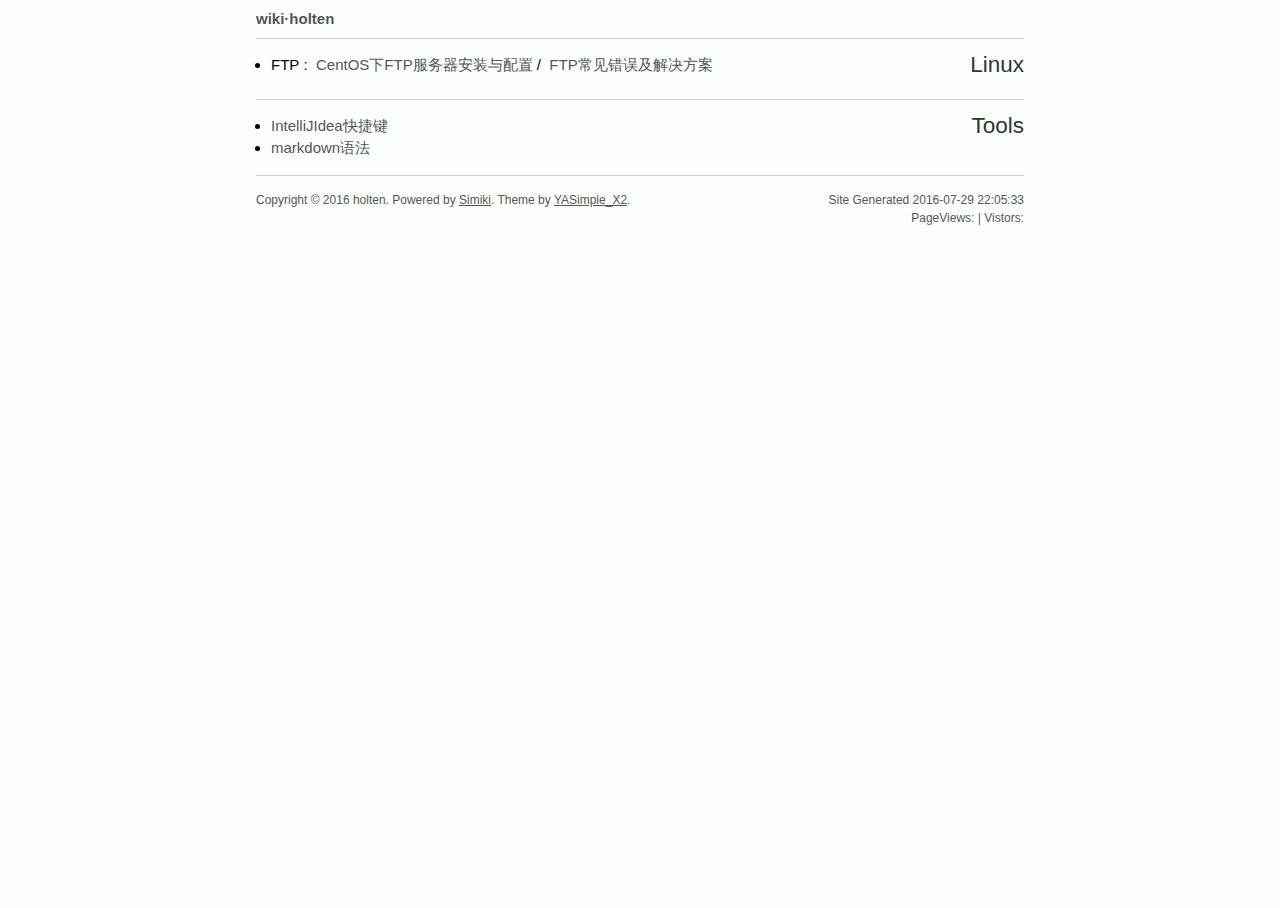
<file: index.html>
<!DOCTYPE HTML>
<html>
  <head>
    <link rel="Stylesheet" type="text/css" href="/static/css/colorful.css">
    <link rel="Stylesheet" type="text/css" href="/static/css/style.css">
    <link rel="shortcut icon" href="/favicon.ico" type="image/x-icon">
    <link rel="icon" href="/favicon.ico" type="image/x-icon">
    <link rel="alternate" type="application/atom+xml" href="atom.xml" title="Atom feed">
    <title>wiki·holten</title>
    <meta name="keywords" content="wiki,holten"/>
    <meta name="description" content="Lise is beautiful."/>
    <meta http-equiv="Content-Type" content="text/html; charset=UTF-8">
    
    <script>
      var _hmt = _hmt || [];
      (function() {
      var hm = document.createElement("script");
      hm.src = "//hm.baidu.com/hm.js?c7b15dfe4e9690bf81b7ecb8cf295a2d";
      var s = document.getElementsByTagName("script")[0];
      s.parentNode.insertBefore(hm, s);
    })();
    </script>
    <script>
      (function(i,s,o,g,r,a,m){i['GoogleAnalyticsObject']=r;i[r]=i[r]||function(){
      (i[r].q=i[r].q||[]).push(arguments)},i[r].l=1*new Date();a=s.createElement(o),
      m=s.getElementsByTagName(o)[0];a.async=1;a.src=g;m.parentNode.insertBefore(a,m)
      })(window,document,'script','https://www.google-analytics.com/analytics.js','ga');

      ga('create', 'UA-77346613-3', 'auto');
      ga('send', 'pageview');

    </script>
  </head>

  <body>
    <div id="container" class="typo">
      
  <div id="header">
    <a href="/">wiki·holten</a>
  </div>

  
  <div class="category_item">
      
    <div class="category">
      <div class="category_name">
        <h2 id="Linux">Linux
        </h2>
      </div>
      <div class="category_list">
        <ul>
          <li class="pagelist">  
              FTP&nbsp;&#58;&nbsp;
                <a href="./Linux/ftp-install-config.html">CentOS下FTP服务器安装与配置</a>&nbsp;&#47;&nbsp;
                <a href="./Linux/ftp-errors.html">FTP常见错误及解决方案</a>
          </li>
        </ul>
      </div> <!-- end category_list -->
    </div> <!-- end category -->
    <div class="clearfix"></div>
      
    <div class="category">
      <div class="category_name">
        <h2 id="Tools">Tools
        </h2>
      </div>
      <div class="category_list">
        <ul>
          <li class="pagelist">
              <a href="./Tools/intellijideakeymap.html">IntelliJIdea快捷键</a>
          </li>
          <li class="pagelist">
              <a href="./Tools/markdown.html">markdown语法</a>
          </li>
        </ul>
      </div> <!-- end category_list -->
    </div> <!-- end category -->
    <div class="clearfix"></div>
  </div> <!-- end category_item -->
    </div>
    <div id="footer">
      <div class="footer-left">
        <p>
        Copyright © 2016 holten.
        Powered by <a href="http://simiki.org/" target="_blank">Simiki</a>.
        Theme by <a href="https://git.coding.net/tankywoo/yasimple_x2.git" target="_blank">YASimple_X2</a>.
        </p>
      </div> <!-- end footer-left -->
      <div class="footer-right">
        <p>Site Generated 2016-07-29 22:05:33</p>
        <p>PageViews:<span id="busuanzi_value_site_pv"></span> | Vistors:<span id="busuanzi_value_site_uv"></span></p>
      </div> <!-- end footer-right -->
    </div>
    <script async src="//dn-lbstatics.qbox.me/busuanzi/2.3/busuanzi.pure.mini.js"></script>
  </body>
</html>
</file>
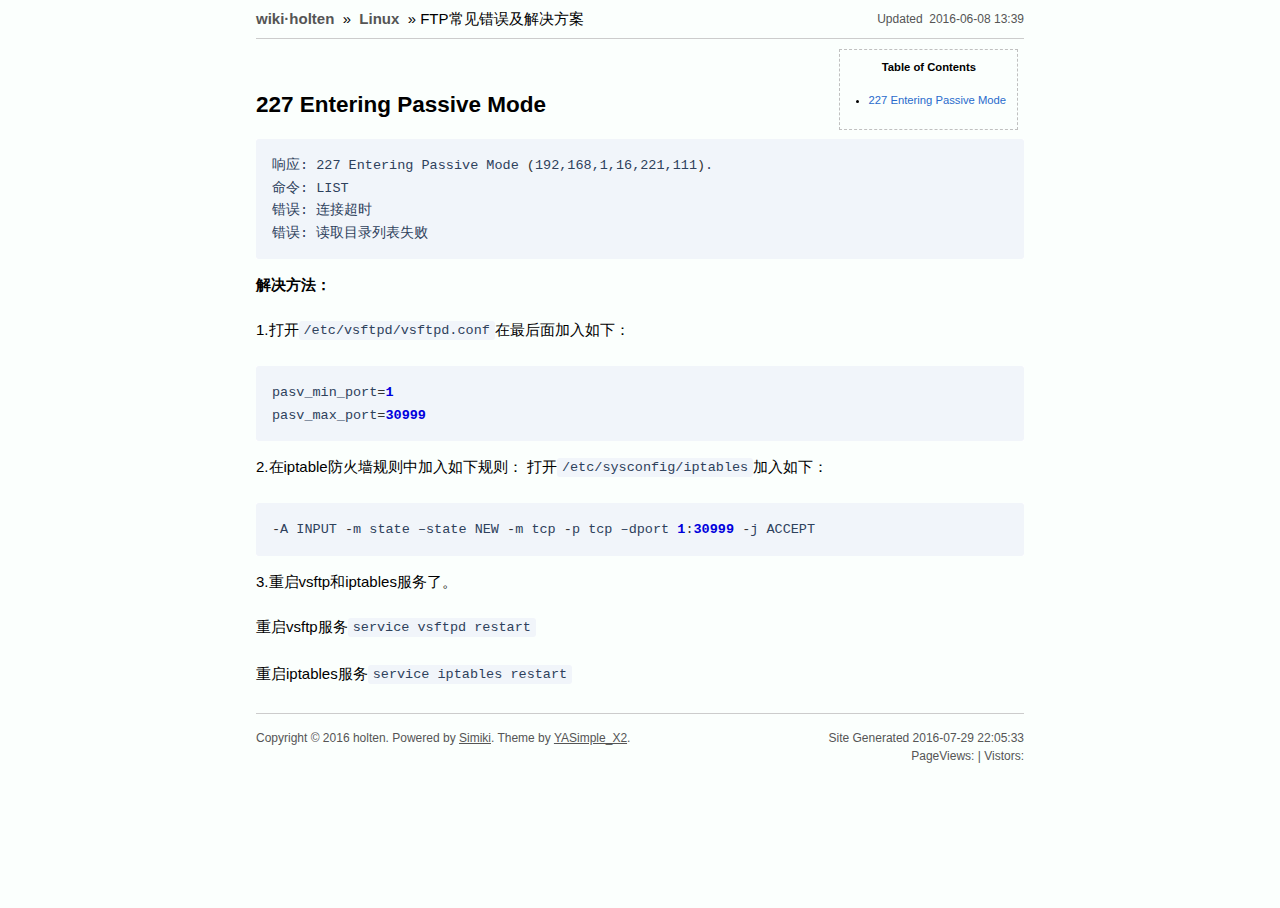
<file: Linux/ftp-errors.html>
<!DOCTYPE HTML>
<html>
  <head>
    <link rel="Stylesheet" type="text/css" href="/static/css/colorful.css">
    <link rel="Stylesheet" type="text/css" href="/static/css/style.css">
    <link rel="shortcut icon" href="/favicon.ico" type="image/x-icon">
    <link rel="icon" href="/favicon.ico" type="image/x-icon">
    <link rel="alternate" type="application/atom+xml" href="atom.xml" title="Atom feed">
    <title>FTP常见错误及解决方案 - wiki·holten</title>
    <meta name="keywords" content="wiki,holten"/>
    <meta name="description" content="Lise is beautiful."/>
    <meta http-equiv="Content-Type" content="text/html; charset=UTF-8">
    
    <script>
      var _hmt = _hmt || [];
      (function() {
      var hm = document.createElement("script");
      hm.src = "//hm.baidu.com/hm.js?c7b15dfe4e9690bf81b7ecb8cf295a2d";
      var s = document.getElementsByTagName("script")[0];
      s.parentNode.insertBefore(hm, s);
    })();
    </script>
    <script>
      (function(i,s,o,g,r,a,m){i['GoogleAnalyticsObject']=r;i[r]=i[r]||function(){
      (i[r].q=i[r].q||[]).push(arguments)},i[r].l=1*new Date();a=s.createElement(o),
      m=s.getElementsByTagName(o)[0];a.async=1;a.src=g;m.parentNode.insertBefore(a,m)
      })(window,document,'script','https://www.google-analytics.com/analytics.js','ga');

      ga('create', 'UA-77346613-3', 'auto');
      ga('send', 'pageview');

    </script>
  </head>

  <body>
    <div id="container" class="typo">
      
<div id="header">
  <div id="post-nav">
    <a href="/">wiki·holten</a>
    &nbsp;&#187;&nbsp;
    <a href="/#Linux">Linux</a>
    &nbsp;&#187;&nbsp;FTP常见错误及解决方案
    <span class="updated">Updated&nbsp;
    2016-06-08 13:39
    </span>
  </div>
</div>
<div class="clearfix"></div>
<div id="content">
  <div class="toc"><span class="toctitle">Table of Contents</span><ul>
<li><a href="#227-entering-passive-mode">227 Entering Passive Mode</a></li>
</ul>
</div>
<h2 id="227-entering-passive-mode">227 Entering Passive Mode</h2>
<div class="hlcode"><pre>响应: 227 Entering Passive Mode <span class="o">(</span>192,168,1,16,221,111<span class="o">)</span>.
命令: LIST
错误: 连接超时
错误: 读取目录列表失败
</pre></div>


<p><strong>解决方法：</strong></p>
<p>1.打开<code>/etc/vsftpd/vsftpd.conf</code>在最后面加入如下：</p>
<div class="hlcode"><pre><span class="n">pasv_min_port</span><span class="o">=</span><span class="mi">1</span>
<span class="n">pasv_max_port</span><span class="o">=</span><span class="mi">30999</span>
</pre></div>


<p>2.在iptable防火墙规则中加入如下规则：
打开<code>/etc/sysconfig/iptables</code>加入如下：</p>
<div class="hlcode"><pre><span class="o">-</span><span class="n">A</span> <span class="n">INPUT</span> <span class="o">-</span><span class="n">m</span> <span class="n">state</span> <span class="err">–</span><span class="n">state</span> <span class="n">NEW</span> <span class="o">-</span><span class="n">m</span> <span class="n">tcp</span> <span class="o">-</span><span class="n">p</span> <span class="n">tcp</span> <span class="err">–</span><span class="n">dport</span> <span class="mi">1</span><span class="o">:</span><span class="mi">30999</span> <span class="o">-</span><span class="n">j</span> <span class="n">ACCEPT</span>
</pre></div>


<p>3.重启vsftp和iptables服务了。</p>
<p>重启vsftp服务<code>service vsftpd restart</code></p>
<p>重启iptables服务<code>service iptables restart</code></p>
  
</div>
    </div>
    <div id="footer">
      <div class="footer-left">
        <p>
        Copyright © 2016 holten.
        Powered by <a href="http://simiki.org/" target="_blank">Simiki</a>.
        Theme by <a href="https://git.coding.net/tankywoo/yasimple_x2.git" target="_blank">YASimple_X2</a>.
        </p>
      </div> <!-- end footer-left -->
      <div class="footer-right">
        <p>Site Generated 2016-07-29 22:05:33</p>
        <p>PageViews:<span id="busuanzi_value_site_pv"></span> | Vistors:<span id="busuanzi_value_site_uv"></span></p>
      </div> <!-- end footer-right -->
    </div>
    <script async src="//dn-lbstatics.qbox.me/busuanzi/2.3/busuanzi.pure.mini.js"></script>
  </body>
</html>
</file>
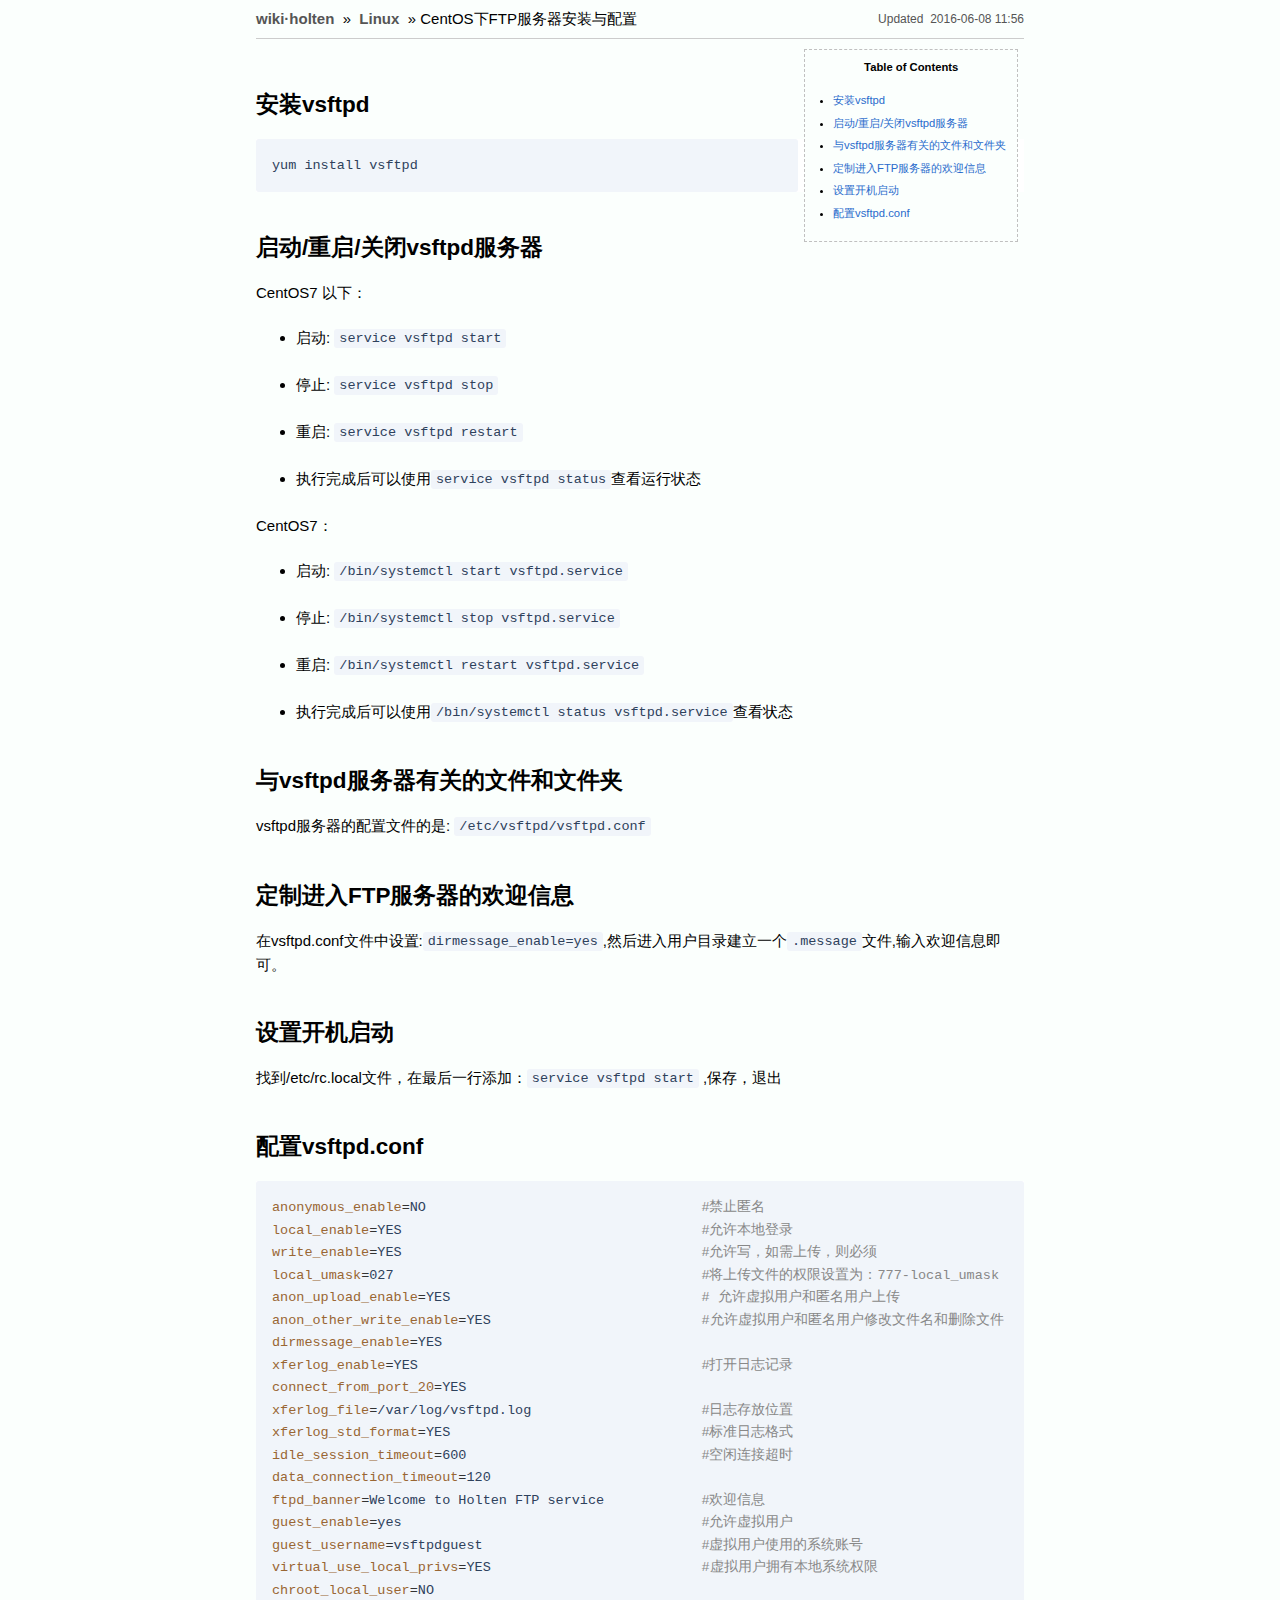
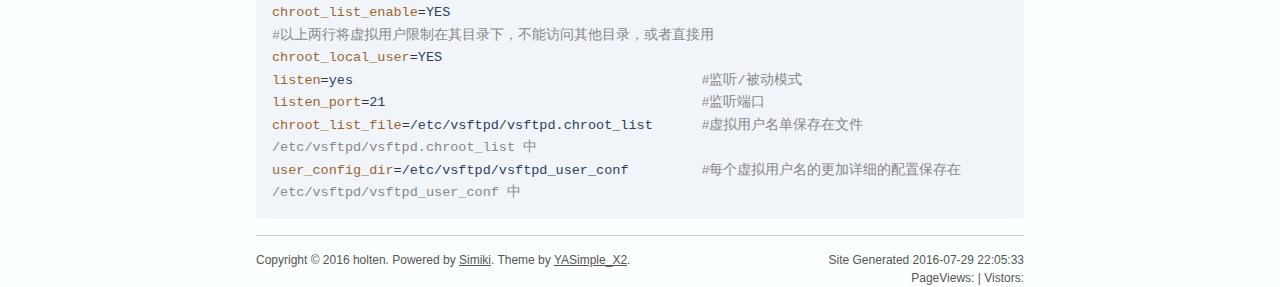
<file: Linux/ftp-install-config.html>
<!DOCTYPE HTML>
<html>
  <head>
    <link rel="Stylesheet" type="text/css" href="/static/css/colorful.css">
    <link rel="Stylesheet" type="text/css" href="/static/css/style.css">
    <link rel="shortcut icon" href="/favicon.ico" type="image/x-icon">
    <link rel="icon" href="/favicon.ico" type="image/x-icon">
    <link rel="alternate" type="application/atom+xml" href="atom.xml" title="Atom feed">
    <title>CentOS下FTP服务器安装与配置 - wiki·holten</title>
    <meta name="keywords" content="wiki,holten"/>
    <meta name="description" content="Lise is beautiful."/>
    <meta http-equiv="Content-Type" content="text/html; charset=UTF-8">
    
    <script>
      var _hmt = _hmt || [];
      (function() {
      var hm = document.createElement("script");
      hm.src = "//hm.baidu.com/hm.js?c7b15dfe4e9690bf81b7ecb8cf295a2d";
      var s = document.getElementsByTagName("script")[0];
      s.parentNode.insertBefore(hm, s);
    })();
    </script>
    <script>
      (function(i,s,o,g,r,a,m){i['GoogleAnalyticsObject']=r;i[r]=i[r]||function(){
      (i[r].q=i[r].q||[]).push(arguments)},i[r].l=1*new Date();a=s.createElement(o),
      m=s.getElementsByTagName(o)[0];a.async=1;a.src=g;m.parentNode.insertBefore(a,m)
      })(window,document,'script','https://www.google-analytics.com/analytics.js','ga');

      ga('create', 'UA-77346613-3', 'auto');
      ga('send', 'pageview');

    </script>
  </head>

  <body>
    <div id="container" class="typo">
      
<div id="header">
  <div id="post-nav">
    <a href="/">wiki·holten</a>
    &nbsp;&#187;&nbsp;
    <a href="/#Linux">Linux</a>
    &nbsp;&#187;&nbsp;CentOS下FTP服务器安装与配置
    <span class="updated">Updated&nbsp;
    2016-06-08 11:56
    </span>
  </div>
</div>
<div class="clearfix"></div>
<div id="content">
  <div class="toc"><span class="toctitle">Table of Contents</span><ul>
<li><a href="#vsftpd">安装vsftpd</a></li>
<li><a href="#vsftpd_1">启动/重启/关闭vsftpd服务器</a></li>
<li><a href="#vsftpd_2">与vsftpd服务器有关的文件和文件夹</a></li>
<li><a href="#ftp">定制进入FTP服务器的欢迎信息</a></li>
<li><a href="#_1">设置开机启动</a></li>
<li><a href="#vsftpdconf">配置vsftpd.conf</a></li>
</ul>
</div>
<h2 id="vsftpd">安装vsftpd</h2>
<div class="hlcode"><pre>yum install vsftpd
</pre></div>


<h2 id="vsftpd_1">启动/重启/关闭vsftpd服务器</h2>
<p>CentOS7 以下：</p>
<ul>
<li>
<p>启动: <code>service vsftpd start</code></p>
</li>
<li>
<p>停止: <code>service vsftpd stop</code></p>
</li>
<li>
<p>重启: <code>service vsftpd restart</code></p>
</li>
<li>
<p>执行完成后可以使用<code>service vsftpd status</code>查看运行状态</p>
</li>
</ul>
<p>CentOS7：</p>
<ul>
<li>
<p>启动: <code>/bin/systemctl start vsftpd.service</code></p>
</li>
<li>
<p>停止: <code>/bin/systemctl stop vsftpd.service</code></p>
</li>
<li>
<p>重启: <code>/bin/systemctl restart vsftpd.service</code></p>
</li>
<li>
<p>执行完成后可以使用<code>/bin/systemctl status vsftpd.service</code>查看状态</p>
</li>
</ul>
<h2 id="vsftpd_2">与vsftpd服务器有关的文件和文件夹</h2>
<p>vsftpd服务器的配置文件的是: <code>/etc/vsftpd/vsftpd.conf</code></p>
<h2 id="ftp">定制进入FTP服务器的欢迎信息</h2>
<p>在vsftpd.conf文件中设置:<code>dirmessage_enable=yes</code>,然后进入用户目录建立一个<code>.message</code>文件,输入欢迎信息即可。</p>
<h2 id="_1">设置开机启动</h2>
<p>找到/etc/rc.local文件，在最后一行添加：<code>service vsftpd start</code> ,保存，退出</p>
<h2 id="vsftpdconf">配置vsftpd.conf</h2>
<div class="hlcode"><pre><span class="nv">anonymous_enable</span><span class="o">=</span>NO                                  <span class="c">#禁止匿名</span>
<span class="nv">local_enable</span><span class="o">=</span>YES                                     <span class="c">#允许本地登录</span>
<span class="nv">write_enable</span><span class="o">=</span>YES                                     <span class="c">#允许写，如需上传，则必须</span>
<span class="nv">local_umask</span><span class="o">=</span>027                                      <span class="c">#将上传文件的权限设置为：777-local_umask</span>
<span class="nv">anon_upload_enable</span><span class="o">=</span>YES                               <span class="c"># 允许虚拟用户和匿名用户上传</span>
<span class="nv">anon_other_write_enable</span><span class="o">=</span>YES                          <span class="c">#允许虚拟用户和匿名用户修改文件名和删除文件</span>
<span class="nv">dirmessage_enable</span><span class="o">=</span>YES          
<span class="nv">xferlog_enable</span><span class="o">=</span>YES                                   <span class="c">#打开日志记录</span>
<span class="nv">connect_from_port_20</span><span class="o">=</span>YES
<span class="nv">xferlog_file</span><span class="o">=</span>/var/log/vsftpd.log                     <span class="c">#日志存放位置</span>
<span class="nv">xferlog_std_format</span><span class="o">=</span>YES                               <span class="c">#标准日志格式</span>
<span class="nv">idle_session_timeout</span><span class="o">=</span>600                             <span class="c">#空闲连接超时</span>
<span class="nv">data_connection_timeout</span><span class="o">=</span>120
<span class="nv">ftpd_banner</span><span class="o">=</span>Welcome to Holten FTP service            <span class="c">#欢迎信息</span>
<span class="nv">guest_enable</span><span class="o">=</span>yes                                     <span class="c">#允许虚拟用户</span>
<span class="nv">guest_username</span><span class="o">=</span>vsftpdguest                           <span class="c">#虚拟用户使用的系统账号</span>
<span class="nv">virtual_use_local_privs</span><span class="o">=</span>YES                          <span class="c">#虚拟用户拥有本地系统权限</span>
<span class="nv">chroot_local_user</span><span class="o">=</span>NO              
<span class="nv">chroot_list_enable</span><span class="o">=</span>YES
<span class="c">#以上两行将虚拟用户限制在其目录下，不能访问其他目录，或者直接用                            </span>
<span class="nv">chroot_local_user</span><span class="o">=</span>YES                               
<span class="nv">listen</span><span class="o">=</span>yes                                           <span class="c">#监听/被动模式</span>
<span class="nv">listen_port</span><span class="o">=</span>21                                       <span class="c">#监听端口</span>
<span class="nv">chroot_list_file</span><span class="o">=</span>/etc/vsftpd/vsftpd.chroot_list      <span class="c">#虚拟用户名单保存在文件 /etc/vsftpd/vsftpd.chroot_list 中</span>
<span class="nv">user_config_dir</span><span class="o">=</span>/etc/vsftpd/vsftpd_user_conf         <span class="c">#每个虚拟用户名的更加详细的配置保存在 /etc/vsftpd/vsftpd_user_conf 中</span>
</pre></div>
  
</div>
    </div>
    <div id="footer">
      <div class="footer-left">
        <p>
        Copyright © 2016 holten.
        Powered by <a href="http://simiki.org/" target="_blank">Simiki</a>.
        Theme by <a href="https://git.coding.net/tankywoo/yasimple_x2.git" target="_blank">YASimple_X2</a>.
        </p>
      </div> <!-- end footer-left -->
      <div class="footer-right">
        <p>Site Generated 2016-07-29 22:05:33</p>
        <p>PageViews:<span id="busuanzi_value_site_pv"></span> | Vistors:<span id="busuanzi_value_site_uv"></span></p>
      </div> <!-- end footer-right -->
    </div>
    <script async src="//dn-lbstatics.qbox.me/busuanzi/2.3/busuanzi.pure.mini.js"></script>
  </body>
</html>
</file>
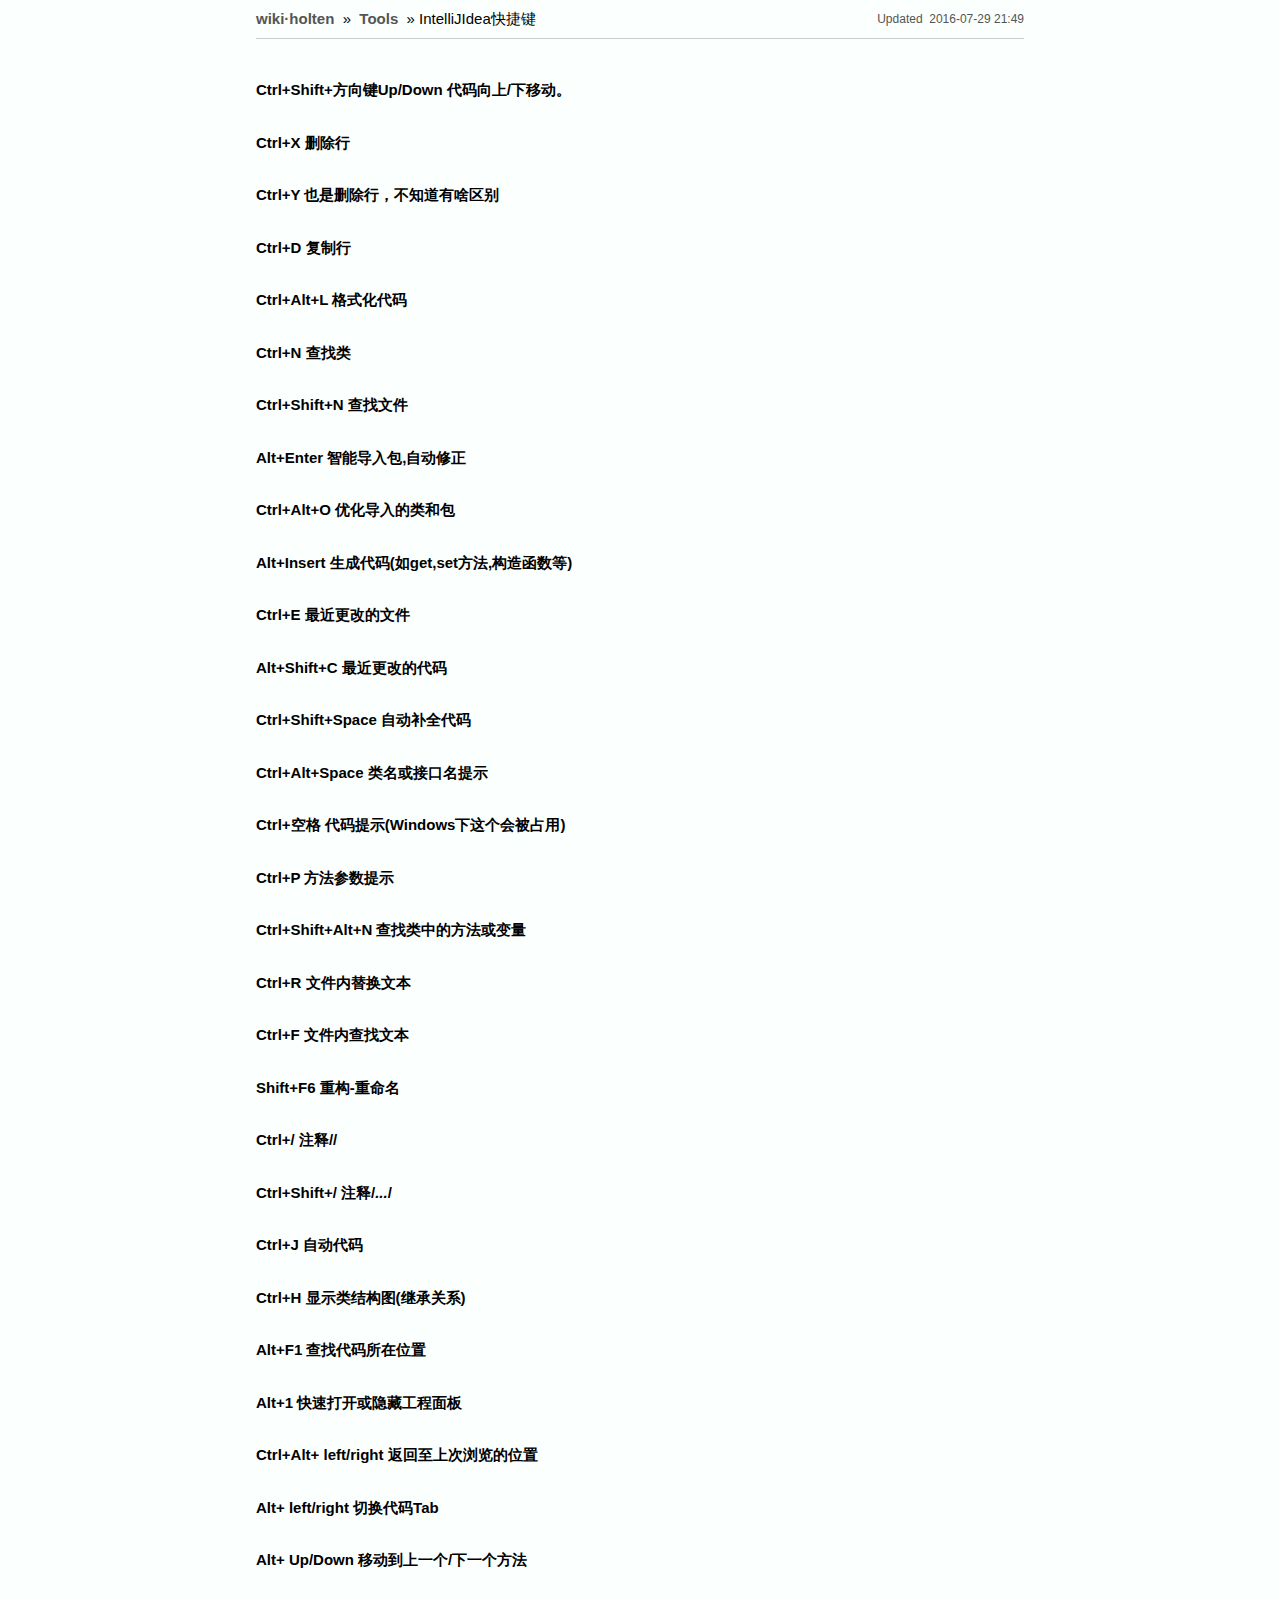
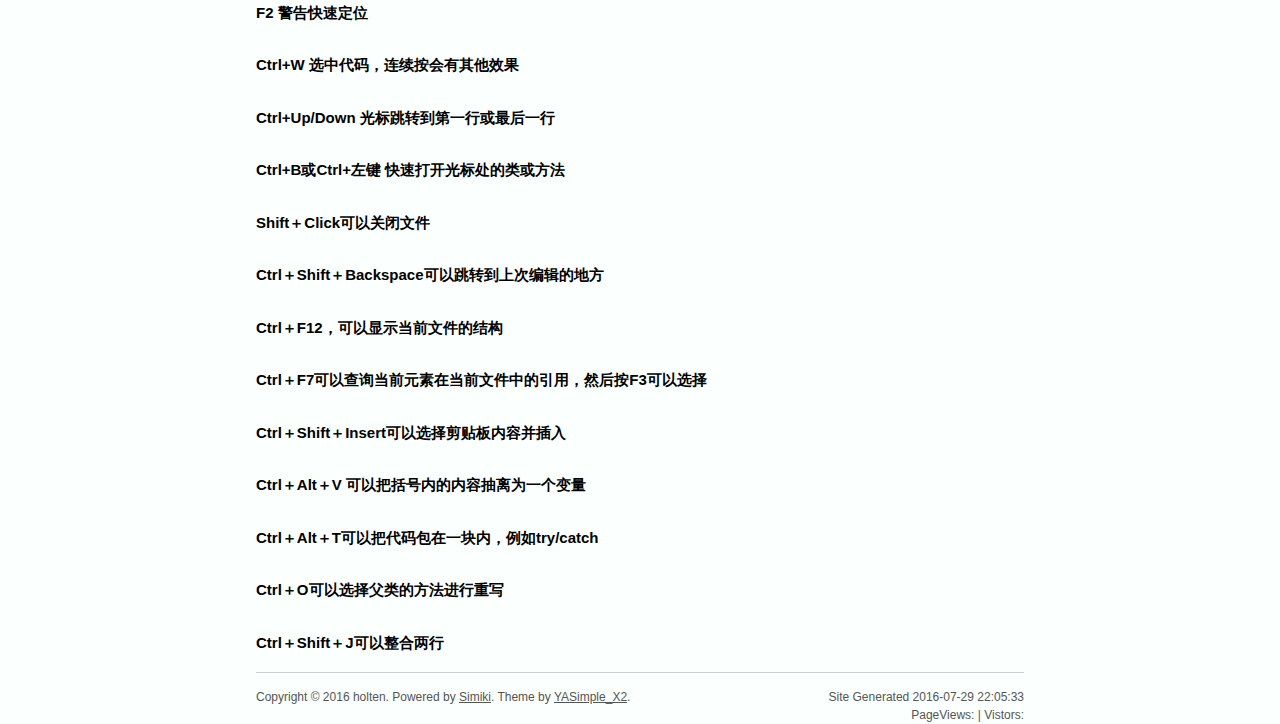
<file: Tools/intellijideakeymap.html>
<!DOCTYPE HTML>
<html>
  <head>
    <link rel="Stylesheet" type="text/css" href="/static/css/colorful.css">
    <link rel="Stylesheet" type="text/css" href="/static/css/style.css">
    <link rel="shortcut icon" href="/favicon.ico" type="image/x-icon">
    <link rel="icon" href="/favicon.ico" type="image/x-icon">
    <link rel="alternate" type="application/atom+xml" href="atom.xml" title="Atom feed">
    <title>IntelliJIdea快捷键 - wiki·holten</title>
    <meta name="keywords" content="wiki,holten"/>
    <meta name="description" content="Lise is beautiful."/>
    <meta http-equiv="Content-Type" content="text/html; charset=UTF-8">
    
    <script>
      var _hmt = _hmt || [];
      (function() {
      var hm = document.createElement("script");
      hm.src = "//hm.baidu.com/hm.js?c7b15dfe4e9690bf81b7ecb8cf295a2d";
      var s = document.getElementsByTagName("script")[0];
      s.parentNode.insertBefore(hm, s);
    })();
    </script>
    <script>
      (function(i,s,o,g,r,a,m){i['GoogleAnalyticsObject']=r;i[r]=i[r]||function(){
      (i[r].q=i[r].q||[]).push(arguments)},i[r].l=1*new Date();a=s.createElement(o),
      m=s.getElementsByTagName(o)[0];a.async=1;a.src=g;m.parentNode.insertBefore(a,m)
      })(window,document,'script','https://www.google-analytics.com/analytics.js','ga');

      ga('create', 'UA-77346613-3', 'auto');
      ga('send', 'pageview');

    </script>
  </head>

  <body>
    <div id="container" class="typo">
      
<div id="header">
  <div id="post-nav">
    <a href="/">wiki·holten</a>
    &nbsp;&#187;&nbsp;
    <a href="/#Tools">Tools</a>
    &nbsp;&#187;&nbsp;IntelliJIdea快捷键
    <span class="updated">Updated&nbsp;
    2016-07-29 21:49
    </span>
  </div>
</div>
<div class="clearfix"></div>
<div id="content">
  <h4 id="ctrlshiftupdown">Ctrl+Shift+方向键Up/Down 代码向上/下移动。</h4>
<h4 id="ctrlx">Ctrl+X 删除行</h4>
<h4 id="ctrly">Ctrl+Y 也是删除行，不知道有啥区别</h4>
<h4 id="ctrld">Ctrl+D 复制行</h4>
<h4 id="ctrlaltl">Ctrl+Alt+L  格式化代码</h4>
<h4 id="ctrln">Ctrl+N  查找类</h4>
<h4 id="ctrlshiftn">Ctrl+Shift+N 查找文件</h4>
<h4 id="altenter">Alt+Enter 智能导入包,自动修正</h4>
<h4 id="ctrlalto">Ctrl+Alt+O 优化导入的类和包</h4>
<h4 id="altinsert-getset">Alt+Insert 生成代码(如get,set方法,构造函数等)</h4>
<h4 id="ctrle">Ctrl+E 最近更改的文件</h4>
<h4 id="altshiftc">Alt+Shift+C  最近更改的代码</h4>
<h4 id="ctrlshiftspace">Ctrl+Shift+Space 自动补全代码</h4>
<h4 id="ctrlaltspace">Ctrl+Alt+Space 类名或接口名提示</h4>
<h4 id="ctrl-windows">Ctrl+空格 代码提示(Windows下这个会被占用)</h4>
<h4 id="ctrlp">Ctrl+P 方法参数提示</h4>
<h4 id="ctrlshiftaltn">Ctrl+Shift+Alt+N 查找类中的方法或变量</h4>
<h4 id="ctrlr">Ctrl+R 文件内替换文本</h4>
<h4 id="ctrlf">Ctrl+F 文件内查找文本</h4>
<h4 id="shiftf6-">Shift+F6  重构-重命名</h4>
<h4 id="ctrl">Ctrl+/ 注释//</h4>
<h4 id="ctrlshift">Ctrl+Shift+/  注释/<em>...</em>/</h4>
<h4 id="ctrlj">Ctrl+J  自动代码</h4>
<h4 id="ctrlh">Ctrl+H 显示类结构图(继承关系)</h4>
<h4 id="altf1">Alt+F1 查找代码所在位置</h4>
<h4 id="alt1">Alt+1 快速打开或隐藏工程面板</h4>
<h4 id="ctrlalt-leftright">Ctrl+Alt+ left/right 返回至上次浏览的位置</h4>
<h4 id="alt-leftright-tab">Alt+ left/right 切换代码Tab</h4>
<h4 id="alt-updown">Alt+ Up/Down 移动到上一个/下一个方法</h4>
<h4 id="f2">F2 警告快速定位</h4>
<h4 id="ctrlw">Ctrl+W 选中代码，连续按会有其他效果</h4>
<h4 id="ctrlupdown">Ctrl+Up/Down 光标跳转到第一行或最后一行</h4>
<h4 id="ctrlbctrl">Ctrl+B或Ctrl+左键 快速打开光标处的类或方法</h4>
<h4 id="shiftclick">Shift＋Click可以关闭文件</h4>
<h4 id="ctrlshiftbackspace">Ctrl＋Shift＋Backspace可以跳转到上次编辑的地方</h4>
<h4 id="ctrlf12">Ctrl＋F12，可以显示当前文件的结构</h4>
<h4 id="ctrlf7f3">Ctrl＋F7可以查询当前元素在当前文件中的引用，然后按F3可以选择</h4>
<h4 id="ctrlshiftinsert">Ctrl＋Shift＋Insert可以选择剪贴板内容并插入</h4>
<h4 id="ctrlaltv">Ctrl＋Alt＋V 可以把括号内的内容抽离为一个变量</h4>
<h4 id="ctrlaltttrycatch">Ctrl＋Alt＋T可以把代码包在一块内，例如try/catch</h4>
<h4 id="ctrlo">Ctrl＋O可以选择父类的方法进行重写</h4>
<h4 id="ctrlshiftj">Ctrl＋Shift＋J可以整合两行</h4>
  
</div>
    </div>
    <div id="footer">
      <div class="footer-left">
        <p>
        Copyright © 2016 holten.
        Powered by <a href="http://simiki.org/" target="_blank">Simiki</a>.
        Theme by <a href="https://git.coding.net/tankywoo/yasimple_x2.git" target="_blank">YASimple_X2</a>.
        </p>
      </div> <!-- end footer-left -->
      <div class="footer-right">
        <p>Site Generated 2016-07-29 22:05:33</p>
        <p>PageViews:<span id="busuanzi_value_site_pv"></span> | Vistors:<span id="busuanzi_value_site_uv"></span></p>
      </div> <!-- end footer-right -->
    </div>
    <script async src="//dn-lbstatics.qbox.me/busuanzi/2.3/busuanzi.pure.mini.js"></script>
  </body>
</html>
</file>
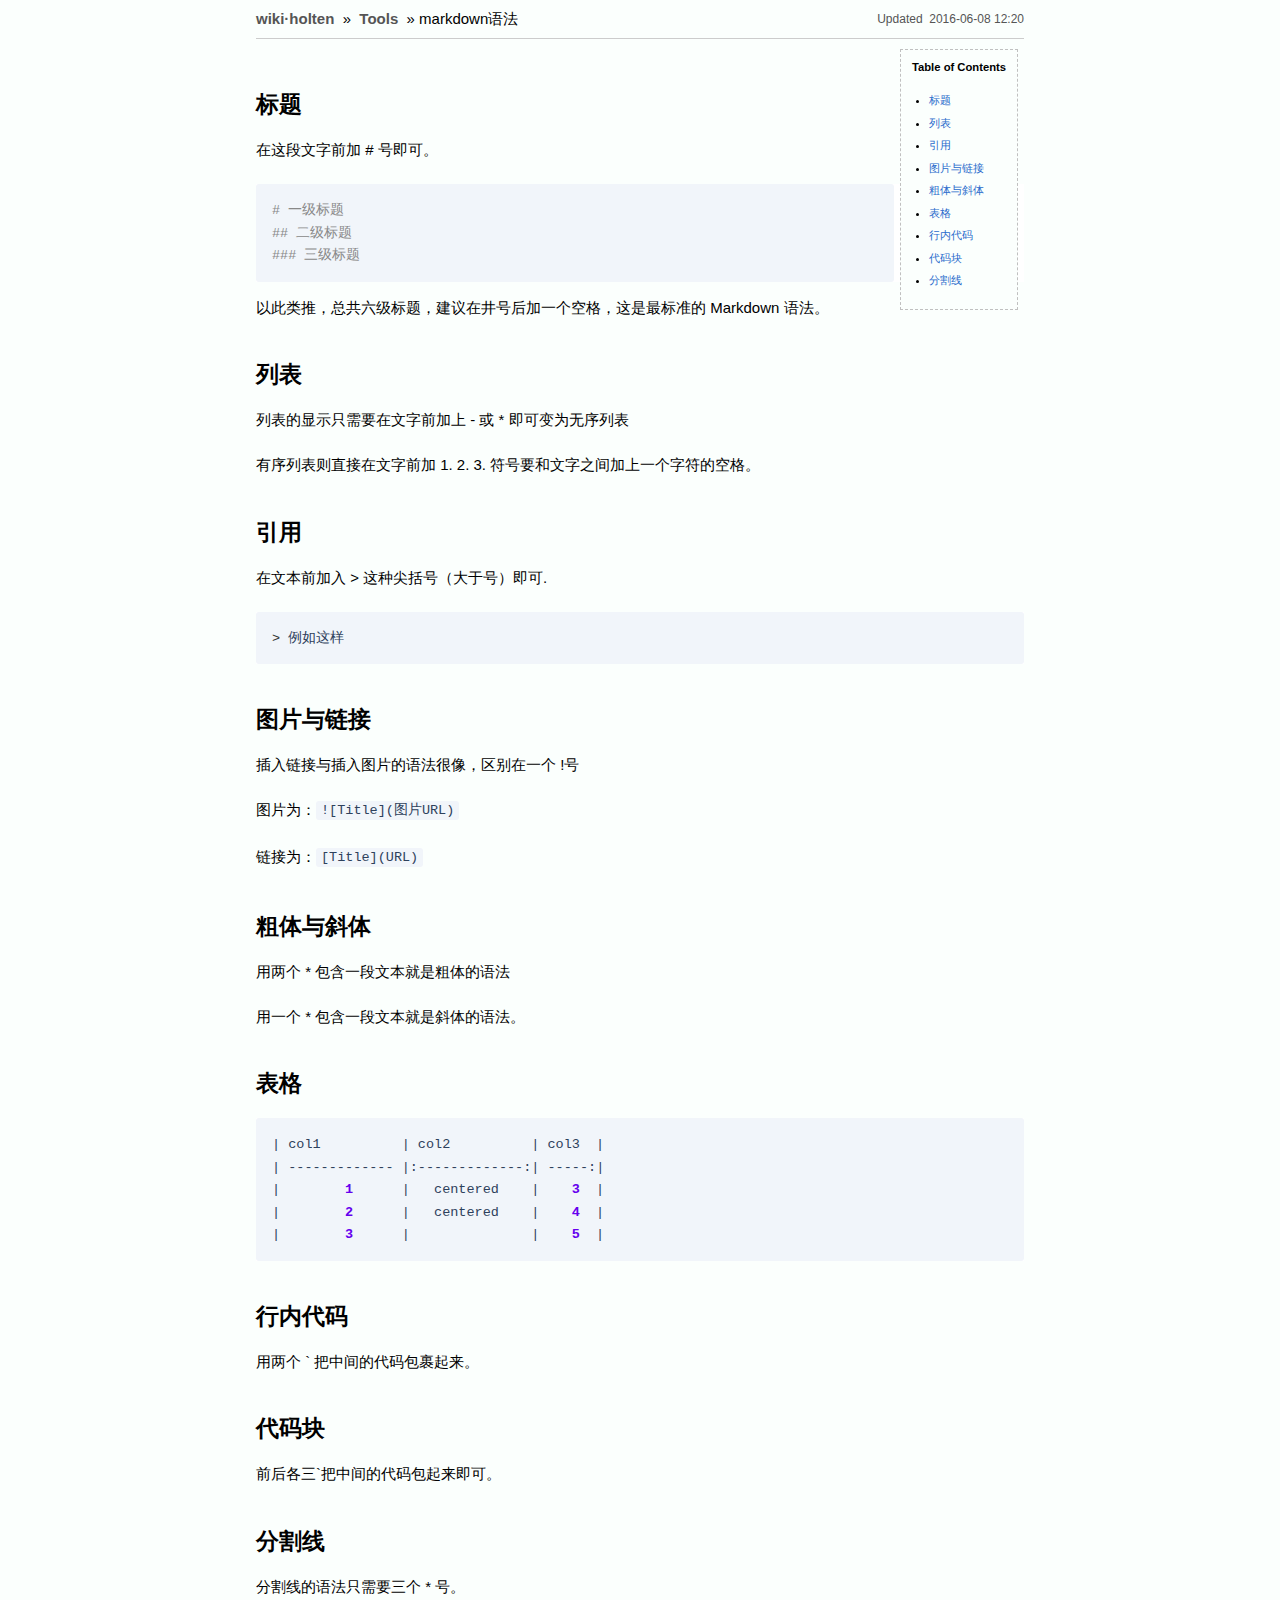
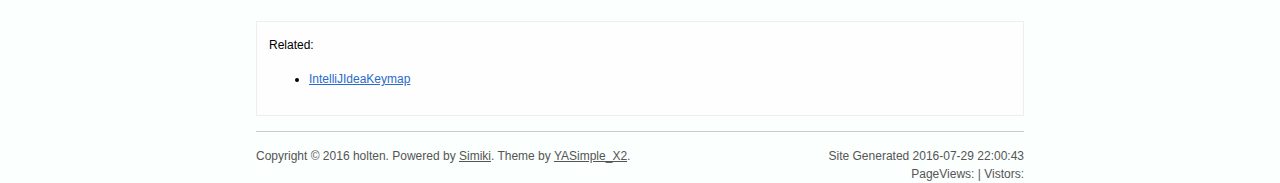
<file: tools/markdown.html>
<!DOCTYPE HTML>
<html>
  <head>
    <link rel="Stylesheet" type="text/css" href="/static/css/colorful.css">
    <link rel="Stylesheet" type="text/css" href="/static/css/style.css">
    <link rel="shortcut icon" href="/favicon.ico" type="image/x-icon">
    <link rel="icon" href="/favicon.ico" type="image/x-icon">
    <link rel="alternate" type="application/atom+xml" href="atom.xml" title="Atom feed">
    <title>markdown语法 - wiki·holten</title>
    <meta name="keywords" content="wiki,holten"/>
    <meta name="description" content="Lise is beautiful."/>
    <meta http-equiv="Content-Type" content="text/html; charset=UTF-8">
    
    <script>
      var _hmt = _hmt || [];
      (function() {
      var hm = document.createElement("script");
      hm.src = "//hm.baidu.com/hm.js?c7b15dfe4e9690bf81b7ecb8cf295a2d";
      var s = document.getElementsByTagName("script")[0];
      s.parentNode.insertBefore(hm, s);
    })();
    </script>
    <script>
      (function(i,s,o,g,r,a,m){i['GoogleAnalyticsObject']=r;i[r]=i[r]||function(){
      (i[r].q=i[r].q||[]).push(arguments)},i[r].l=1*new Date();a=s.createElement(o),
      m=s.getElementsByTagName(o)[0];a.async=1;a.src=g;m.parentNode.insertBefore(a,m)
      })(window,document,'script','https://www.google-analytics.com/analytics.js','ga');

      ga('create', 'UA-77346613-3', 'auto');
      ga('send', 'pageview');

    </script>
  </head>

  <body>
    <div id="container" class="typo">
      
<div id="header">
  <div id="post-nav">
    <a href="/">wiki·holten</a>
    &nbsp;&#187;&nbsp;
    <a href="/#Tools">Tools</a>
    &nbsp;&#187;&nbsp;markdown语法
    <span class="updated">Updated&nbsp;
    2016-06-08 12:20
    </span>
  </div>
</div>
<div class="clearfix"></div>
<div id="content">
  <div class="toc"><span class="toctitle">Table of Contents</span><ul>
<li><a href="#_1">标题</a></li>
<li><a href="#_2">列表</a></li>
<li><a href="#_3">引用</a></li>
<li><a href="#_4">图片与链接</a></li>
<li><a href="#_5">粗体与斜体</a></li>
<li><a href="#_6">表格</a></li>
<li><a href="#_7">行内代码</a></li>
<li><a href="#_8">代码块</a></li>
<li><a href="#_9">分割线</a></li>
</ul>
</div>
<h2 id="_1">标题</h2>
<p>在这段文字前加 # 号即可。</p>
<div class="hlcode"><pre><span class="c"># 一级标题</span>
<span class="c">## 二级标题</span>
<span class="c">### 三级标题</span>
</pre></div>


<p>以此类推，总共六级标题，建议在井号后加一个空格，这是最标准的 Markdown 语法。</p>
<h2 id="_2">列表</h2>
<p>列表的显示只需要在文字前加上 - 或 * 即可变为无序列表</p>
<p>有序列表则直接在文字前加 1. 2. 3. 符号要和文字之间加上一个字符的空格。</p>
<h2 id="_3">引用</h2>
<p>在文本前加入 &gt; 这种尖括号（大于号）即可.</p>
<div class="hlcode"><pre><span class="o">&gt;</span> <span class="err">例如这样</span>
</pre></div>


<h2 id="_4">图片与链接</h2>
<p>插入链接与插入图片的语法很像，区别在一个 !号</p>
<p>图片为：<code>![Title](图片URL)</code></p>
<p>链接为：<code>[Title](URL)</code></p>
<h2 id="_5">粗体与斜体</h2>
<p>用两个 * 包含一段文本就是粗体的语法</p>
<p>用一个 * 包含一段文本就是斜体的语法。</p>
<h2 id="_6">表格</h2>
<div class="hlcode"><pre><span class="p">|</span> <span class="s-Atom">col1</span>          <span class="p">|</span> <span class="s-Atom">col2</span>          <span class="p">|</span> <span class="s-Atom">col3</span>  <span class="p">|</span>
<span class="p">|</span> <span class="s-Atom">-------------</span> <span class="p">|:-</span><span class="s-Atom">------------:</span><span class="p">|</span> <span class="s-Atom">-----:</span><span class="p">|</span>
<span class="p">|</span>        <span class="m">1</span>      <span class="p">|</span>   <span class="s-Atom">centered</span>    <span class="p">|</span>    <span class="m">3</span>  <span class="p">|</span>
<span class="p">|</span>        <span class="m">2</span>      <span class="p">|</span>   <span class="s-Atom">centered</span>    <span class="p">|</span>    <span class="m">4</span>  <span class="p">|</span>
<span class="p">|</span>        <span class="m">3</span>      <span class="p">|</span>               <span class="p">|</span>    <span class="m">5</span>  <span class="p">|</span>
</pre></div>


<h2 id="_7">行内代码</h2>
<p>用两个 ` 把中间的代码包裹起来。</p>
<h2 id="_8">代码块</h2>
<p>前后各三`把中间的代码包起来即可。</p>
<h2 id="_9">分割线</h2>
<p>分割线的语法只需要三个 * 号。</p>
  
  <div class="relation">
    Related:
    <ul>
  
    <li><a href="/Tools/intellijideakeymap.html">IntelliJIdeaKeymap</a></li>
  
    </ul>
  </div>
  
</div>
    </div>
    <div id="footer">
      <div class="footer-left">
        <p>
        Copyright © 2016 holten.
        Powered by <a href="http://simiki.org/" target="_blank">Simiki</a>.
        Theme by <a href="https://git.coding.net/tankywoo/yasimple_x2.git" target="_blank">YASimple_X2</a>.
        </p>
      </div> <!-- end footer-left -->
      <div class="footer-right">
        <p>Site Generated 2016-07-29 22:00:43</p>
        <p>PageViews:<span id="busuanzi_value_site_pv"></span> | Vistors:<span id="busuanzi_value_site_uv"></span></p>
      </div> <!-- end footer-right -->
    </div>
    <script async src="//dn-lbstatics.qbox.me/busuanzi/2.3/busuanzi.pure.mini.js"></script>
  </body>
</html>
</file>
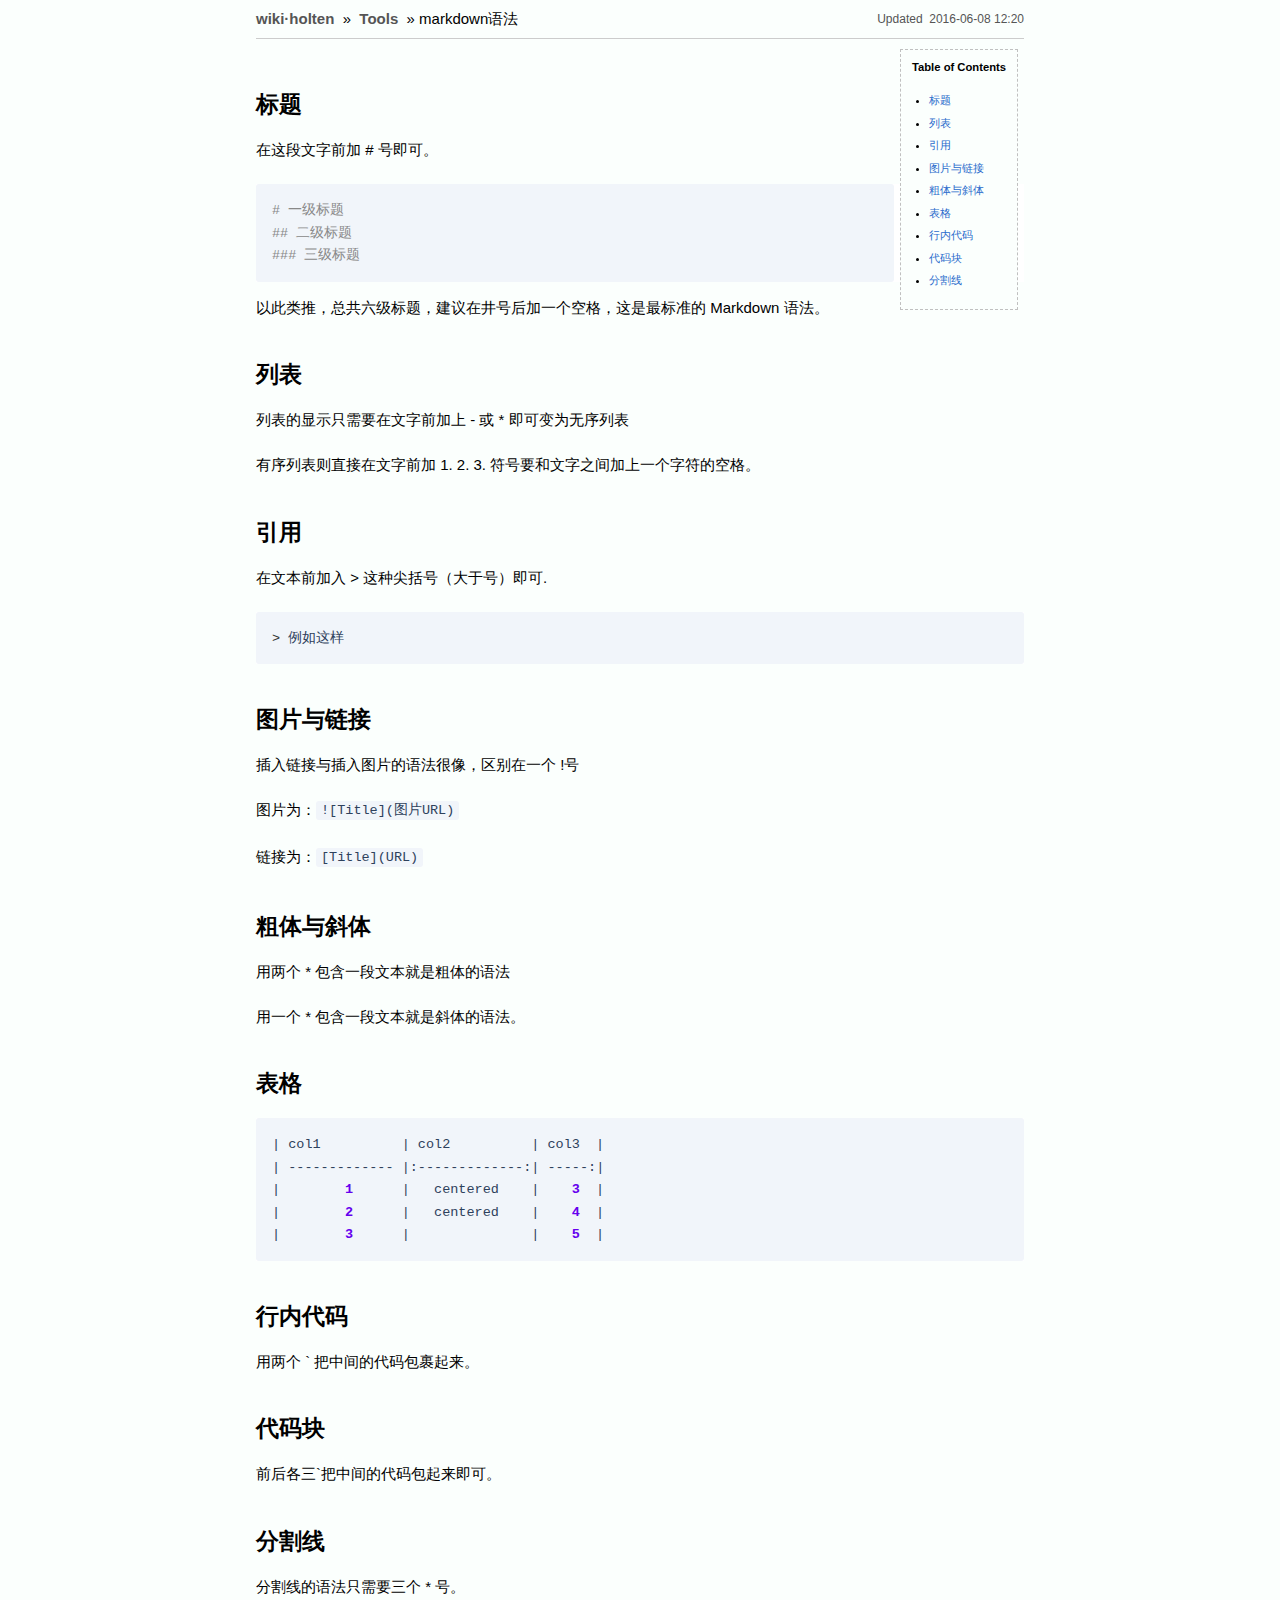
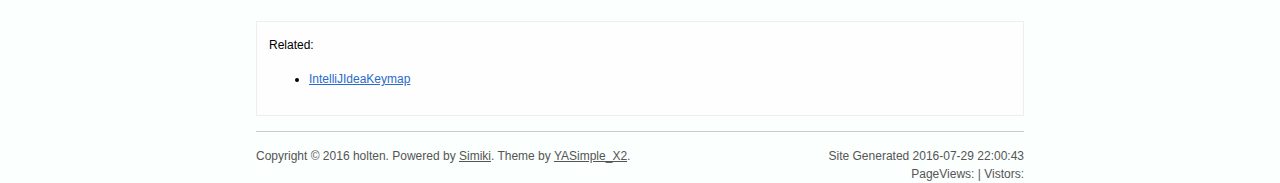
<file: Tools/markdown.html>
<!DOCTYPE HTML>
<html>
  <head>
    <link rel="Stylesheet" type="text/css" href="/static/css/colorful.css">
    <link rel="Stylesheet" type="text/css" href="/static/css/style.css">
    <link rel="shortcut icon" href="/favicon.ico" type="image/x-icon">
    <link rel="icon" href="/favicon.ico" type="image/x-icon">
    <link rel="alternate" type="application/atom+xml" href="atom.xml" title="Atom feed">
    <title>markdown语法 - wiki·holten</title>
    <meta name="keywords" content="wiki,holten"/>
    <meta name="description" content="Lise is beautiful."/>
    <meta http-equiv="Content-Type" content="text/html; charset=UTF-8">
    
    <script>
      var _hmt = _hmt || [];
      (function() {
      var hm = document.createElement("script");
      hm.src = "//hm.baidu.com/hm.js?c7b15dfe4e9690bf81b7ecb8cf295a2d";
      var s = document.getElementsByTagName("script")[0];
      s.parentNode.insertBefore(hm, s);
    })();
    </script>
    <script>
      (function(i,s,o,g,r,a,m){i['GoogleAnalyticsObject']=r;i[r]=i[r]||function(){
      (i[r].q=i[r].q||[]).push(arguments)},i[r].l=1*new Date();a=s.createElement(o),
      m=s.getElementsByTagName(o)[0];a.async=1;a.src=g;m.parentNode.insertBefore(a,m)
      })(window,document,'script','https://www.google-analytics.com/analytics.js','ga');

      ga('create', 'UA-77346613-3', 'auto');
      ga('send', 'pageview');

    </script>
  </head>

  <body>
    <div id="container" class="typo">
      
<div id="header">
  <div id="post-nav">
    <a href="/">wiki·holten</a>
    &nbsp;&#187;&nbsp;
    <a href="/#Tools">Tools</a>
    &nbsp;&#187;&nbsp;markdown语法
    <span class="updated">Updated&nbsp;
    2016-06-08 12:20
    </span>
  </div>
</div>
<div class="clearfix"></div>
<div id="content">
  <div class="toc"><span class="toctitle">Table of Contents</span><ul>
<li><a href="#_1">标题</a></li>
<li><a href="#_2">列表</a></li>
<li><a href="#_3">引用</a></li>
<li><a href="#_4">图片与链接</a></li>
<li><a href="#_5">粗体与斜体</a></li>
<li><a href="#_6">表格</a></li>
<li><a href="#_7">行内代码</a></li>
<li><a href="#_8">代码块</a></li>
<li><a href="#_9">分割线</a></li>
</ul>
</div>
<h2 id="_1">标题</h2>
<p>在这段文字前加 # 号即可。</p>
<div class="hlcode"><pre><span class="c"># 一级标题</span>
<span class="c">## 二级标题</span>
<span class="c">### 三级标题</span>
</pre></div>


<p>以此类推，总共六级标题，建议在井号后加一个空格，这是最标准的 Markdown 语法。</p>
<h2 id="_2">列表</h2>
<p>列表的显示只需要在文字前加上 - 或 * 即可变为无序列表</p>
<p>有序列表则直接在文字前加 1. 2. 3. 符号要和文字之间加上一个字符的空格。</p>
<h2 id="_3">引用</h2>
<p>在文本前加入 &gt; 这种尖括号（大于号）即可.</p>
<div class="hlcode"><pre><span class="o">&gt;</span> <span class="err">例如这样</span>
</pre></div>


<h2 id="_4">图片与链接</h2>
<p>插入链接与插入图片的语法很像，区别在一个 !号</p>
<p>图片为：<code>![Title](图片URL)</code></p>
<p>链接为：<code>[Title](URL)</code></p>
<h2 id="_5">粗体与斜体</h2>
<p>用两个 * 包含一段文本就是粗体的语法</p>
<p>用一个 * 包含一段文本就是斜体的语法。</p>
<h2 id="_6">表格</h2>
<div class="hlcode"><pre><span class="p">|</span> <span class="s-Atom">col1</span>          <span class="p">|</span> <span class="s-Atom">col2</span>          <span class="p">|</span> <span class="s-Atom">col3</span>  <span class="p">|</span>
<span class="p">|</span> <span class="s-Atom">-------------</span> <span class="p">|:-</span><span class="s-Atom">------------:</span><span class="p">|</span> <span class="s-Atom">-----:</span><span class="p">|</span>
<span class="p">|</span>        <span class="m">1</span>      <span class="p">|</span>   <span class="s-Atom">centered</span>    <span class="p">|</span>    <span class="m">3</span>  <span class="p">|</span>
<span class="p">|</span>        <span class="m">2</span>      <span class="p">|</span>   <span class="s-Atom">centered</span>    <span class="p">|</span>    <span class="m">4</span>  <span class="p">|</span>
<span class="p">|</span>        <span class="m">3</span>      <span class="p">|</span>               <span class="p">|</span>    <span class="m">5</span>  <span class="p">|</span>
</pre></div>


<h2 id="_7">行内代码</h2>
<p>用两个 ` 把中间的代码包裹起来。</p>
<h2 id="_8">代码块</h2>
<p>前后各三`把中间的代码包起来即可。</p>
<h2 id="_9">分割线</h2>
<p>分割线的语法只需要三个 * 号。</p>
  
  <div class="relation">
    Related:
    <ul>
  
    <li><a href="/Tools/intellijideakeymap.html">IntelliJIdeaKeymap</a></li>
  
    </ul>
  </div>
  
</div>
    </div>
    <div id="footer">
      <div class="footer-left">
        <p>
        Copyright © 2016 holten.
        Powered by <a href="http://simiki.org/" target="_blank">Simiki</a>.
        Theme by <a href="https://git.coding.net/tankywoo/yasimple_x2.git" target="_blank">YASimple_X2</a>.
        </p>
      </div> <!-- end footer-left -->
      <div class="footer-right">
        <p>Site Generated 2016-07-29 22:00:43</p>
        <p>PageViews:<span id="busuanzi_value_site_pv"></span> | Vistors:<span id="busuanzi_value_site_uv"></span></p>
      </div> <!-- end footer-right -->
    </div>
    <script async src="//dn-lbstatics.qbox.me/busuanzi/2.3/busuanzi.pure.mini.js"></script>
  </body>
</html>
</file>
<file: static/css/colorful.css>
.hlcode .hll { background-color: #ffffcc }
.hlcode  { background: #ffffff; }
.hlcode .c { color: #888888 } /* Comment */
.hlcode .err { color: #FF0000; background-color: #FFAAAA } /* Error */
.hlcode .k { color: #008800; font-weight: bold } /* Keyword */
.hlcode .o { color: #333333 } /* Operator */
.hlcode .cm { color: #888888 } /* Comment.Multiline */
.hlcode .cp { color: #557799 } /* Comment.Preproc */
.hlcode .c1 { color: #888888 } /* Comment.Single */
.hlcode .cs { color: #cc0000; font-weight: bold } /* Comment.Special */
.hlcode .gd { color: #A00000 } /* Generic.Deleted */
.hlcode .ge { font-style: italic } /* Generic.Emph */
.hlcode .gr { color: #FF0000 } /* Generic.Error */
.hlcode .gh { color: #000080; font-weight: bold } /* Generic.Heading */
.hlcode .gi { color: #00A000 } /* Generic.Inserted */
.hlcode .go { color: #888888 } /* Generic.Output */
.hlcode .gp { color: #c65d09; font-weight: bold } /* Generic.Prompt */
.hlcode .gs { font-weight: bold } /* Generic.Strong */
.hlcode .gu { color: #800080; font-weight: bold } /* Generic.Subheading */
.hlcode .gt { color: #0044DD } /* Generic.Traceback */
.hlcode .kc { color: #008800; font-weight: bold } /* Keyword.Constant */
.hlcode .kd { color: #008800; font-weight: bold } /* Keyword.Declaration */
.hlcode .kn { color: #008800; font-weight: bold } /* Keyword.Namespace */
.hlcode .kp { color: #003388; font-weight: bold } /* Keyword.Pseudo */
.hlcode .kr { color: #008800; font-weight: bold } /* Keyword.Reserved */
.hlcode .kt { color: #333399; font-weight: bold } /* Keyword.Type */
.hlcode .m { color: #6600EE; font-weight: bold } /* Literal.Number */
.hlcode .s { background-color: #fff0f0 } /* Literal.String */
.hlcode .na { color: #0000CC } /* Name.Attribute */
.hlcode .nb { color: #007020 } /* Name.Builtin */
.hlcode .nc { color: #BB0066; font-weight: bold } /* Name.Class */
.hlcode .no { color: #003366; font-weight: bold } /* Name.Constant */
.hlcode .nd { color: #555555; font-weight: bold } /* Name.Decorator */
.hlcode .ni { color: #880000; font-weight: bold } /* Name.Entity */
.hlcode .ne { color: #FF0000; font-weight: bold } /* Name.Exception */
.hlcode .nf { color: #0066BB; font-weight: bold } /* Name.Function */
.hlcode .nl { color: #997700; font-weight: bold } /* Name.Label */
.hlcode .nn { color: #0e84b5; font-weight: bold } /* Name.Namespace */
.hlcode .nt { color: #007700 } /* Name.Tag */
.hlcode .nv { color: #996633 } /* Name.Variable */
.hlcode .ow { color: #000000; font-weight: bold } /* Operator.Word */
.hlcode .w { color: #bbbbbb } /* Text.Whitespace */
.hlcode .mb { color: #6600EE; font-weight: bold } /* Literal.Number.Bin */
.hlcode .mf { color: #6600EE; font-weight: bold } /* Literal.Number.Float */
.hlcode .mh { color: #005588; font-weight: bold } /* Literal.Number.Hex */
.hlcode .mi { color: #0000DD; font-weight: bold } /* Literal.Number.Integer */
.hlcode .mo { color: #4400EE; font-weight: bold } /* Literal.Number.Oct */
.hlcode .sb { background-color: #fff0f0 } /* Literal.String.Backtick */
.hlcode .sc { color: #0044DD } /* Literal.String.Char */
.hlcode .sd { color: #DD4422 } /* Literal.String.Doc */
.hlcode .s2 { background-color: #fff0f0 } /* Literal.String.Double */
.hlcode .se { color: #666666; font-weight: bold; background-color: #fff0f0 } /* Literal.String.Escape */
.hlcode .sh { background-color: #fff0f0 } /* Literal.String.Heredoc */
.hlcode .si { background-color: #eeeeee } /* Literal.String.Interpol */
.hlcode .sx { color: #DD2200; background-color: #fff0f0 } /* Literal.String.Other */
.hlcode .sr { color: #000000; background-color: #fff0ff } /* Literal.String.Regex */
.hlcode .s1 { background-color: #fff0f0 } /* Literal.String.Single */
.hlcode .ss { color: #AA6600 } /* Literal.String.Symbol */
.hlcode .bp { color: #007020 } /* Name.Builtin.Pseudo */
.hlcode .vc { color: #336699 } /* Name.Variable.Class */
.hlcode .vg { color: #dd7700; font-weight: bold } /* Name.Variable.Global */
.hlcode .vi { color: #3333BB } /* Name.Variable.Instance */
.hlcode .il { color: #0000DD; font-weight: bold } /* Literal.Number.Integer.Long */
</file>
<file: static/css/style.css>
/*
Theme Name: YASimple_X2
Author: Tanky Woo<me@tankywoo.com>
Author URI: https://tankywoo.com
Home Page: https://github.com/tankywoo/yasimple_x2
Description: Fork of YASimple_X
Version: 0.1
License: The MIT License (MIT)
Tags: simple, single-columns, code, codehighlight, white, markdown
 */

/* Global Configuration */
html, body {
  margin: 0;
  padding: 0;
  height: 100%;
}

/* IE6 ignores this and uses default size of 16pt */
html>body { font-size: 15px; }

html {
  font-size: 100%;
  overflow-y: scroll;
  -webkit-text-size-adjust: 100%;
  -ms-text-size-adjust: 100%;
}

body {
  font-family: "lucida grande", "lucida sans unicode", lucida, helvetica, "Hiragino Sans GB", "Microsoft YaHei", "WenQuanYi Micro Hei", sans-serif;
  line-height: 1.5em;
  background-color: #fbfffd;
}

a         { color: #296bcc; }
a:link    { text-decoration: underline; }
a:visited { color: #296bcc; }
a:hover   { color: #075b8d; }
a:active  { color: #296bcc; }

p {
  line-height: 1.5em;
  margin-bottom: 1.5em;
}

blockquote {
  margin-left: 0;
  border-left: 0.15em solid #8c8c8c;
  padding-left: 1em;
  color: #8c8c8c;
}

h1, h2, h3, h4, h5, h6 {
  margin-top: 2em;
  margin-bottom: 1em;
}

hr {
  margin: 2em 0;
  color: #ccc;
  background-color: #ccc;
  height: 1px;
  border: none;
}

#header {
  border-bottom: 0.1em solid #ccc;
  padding-bottom: 0.5em;
  margin-bottom: 0.5em;
}

#header a {
  text-decoration: none;
  font-weight: bold;
  color: #555;
}

#header a:hover {
  color: black;
}

#header .updated {
  float: right;
  font-size: 80%;
  color: #555;
}

#footer {
  width: 60%;
  margin: 1em auto;
  font-size: 80%;
  color: #555;
}

#footer a { color: #555; }
#footer a:hover { color: black; }

#footer p {
  margin: 0;
}

#footer .footer-left {
  float: left;
  max-width: 70%;
}

#footer .footer-right {
  float: right;
  text-align: right;
  max-width: 30%;
}

#container {
  width: 60%;
  margin: 0.5em auto 1em auto;
}

.category {
  border-bottom: 0.1em solid #ccc;
  min-height: 3em;
}

.category_name {
  float: right;
  text-align: right;
  word-wrap: break-word;
}

.category_item a:link {
  text-decoration: none;
}

.category_list ul {
  padding-left: 1em;
}

.category_list li.pagelist {
  width: 70%;
  margin-right: 1.5em;
}

.category a { color: #555; }
.category a:hover { color: black; }

.category .page_description {
  color: gray;
}

.category h2 {
  color: #333;
  font-weight: normal;
  margin-top: 0;
}

#content {
  border-bottom: 0.1em solid #ccc;
  padding: 0.2em 0;
}

#content img {
  border: 0;
  vertical-align: middle;
  margin: 0 auto;
  max-width: 90%;
  display: block;
}

.category a, .toc a {
  text-decoration: none;
}

.relation {
  border: 1px solid #eee;
  padding: 1em;
  margin: 1em 0;
  background: #fefefe;
  font-size: 80%;
}

/* Table of Contents */
.toc {
  margin: 0 0.5em;
  padding: 0.5em 1em;
  border: 0.1em dashed silver;
  background-color: #fbfffd;  /* Override others, the same with bg */
  float: right;
  display: block;
  font-size: 75%;
  max-width: 30%;
}

.toc > .toctitle {
  display: block;
  text-align: center;
  font-weight: bold;
  margin-bottom: 1em;
}

.toc ul {
  padding-left: 1.5em;
}

/* Tables */
table {
  padding: 0;
  border-collapse: collapse;  /* *** */
  border-spacing: 0;  /* *** */
  display: block;
  width: 100%;
  overflow: auto;
  word-break: normal;
  word-break: keep-all;
  margin-top: 0;
  margin-bottom: 1em;
}

table tr {
  border-top: 1px solid #cccccc;
  background-color: white;
  margin: 0;
  padding: 0;
}

table tr:nth-child(2n) {
  background-color: #f8f8f8;
}

table tr th {
  font-weight: bold;
  border: 1px solid #cccccc;
  text-align: left;
  margin: 0;
  padding: 6px 13px;
}

table tr td {
  border: 1px solid #cccccc;
  text-align: left;
  margin: 0;
  padding: 6px 13px;
}

table tr th :first-child, table tr td :first-child {
  margin-top: 0;
}

table tr th :last-child, table tr td :last-child {
  margin-bottom: 0;
}

/* Code Highlight */
pre code {
  font-size: 1em;
  padding: 0px;
  top: 0px;
}

code, pre {
  color: rgb(46, 65, 92);
  background-color: #f1f5fa;
  padding-top: 2px;
  padding-bottom: 2px;
  border-radius: 3px;
  font-family: Consolas, "Liberation Mono", Menlo, Courier, monospace;
}

pre {
  font-size: .9em;
  padding: 16px 16px 14px 16px;
  white-space: pre-wrap;
}

code {
  padding-left: 5px;
  padding-right: 5px;
  font-size: .9em;
  position: relative;
  top: -1px;
}

.hlcode pre {
  overflow: auto;
  margin: 1em 0;
  white-space: pre-wrap;       /* CSS 3 */
  white-space: -moz-pre-wrap;  /* Mozilla, since 1999 */
  white-space: -pre-wrap;      /* Opera 4-6 */
  white-space: -o-pre-wrap;    /* Opera 7 */
  word-wrap: break-word;       /* Internet Explorer 5.5+ */
}

/* Reset pygement css */
.hlcode .err {
  color: inherit;
  background-color: inherit;
}

/* Clear the float problem */
.clearfix:after {
  visibility: hidden;
  clear: both;
  font-size: 0;
  content: ".";
  display: block;
  height: 0;
}
</file>
